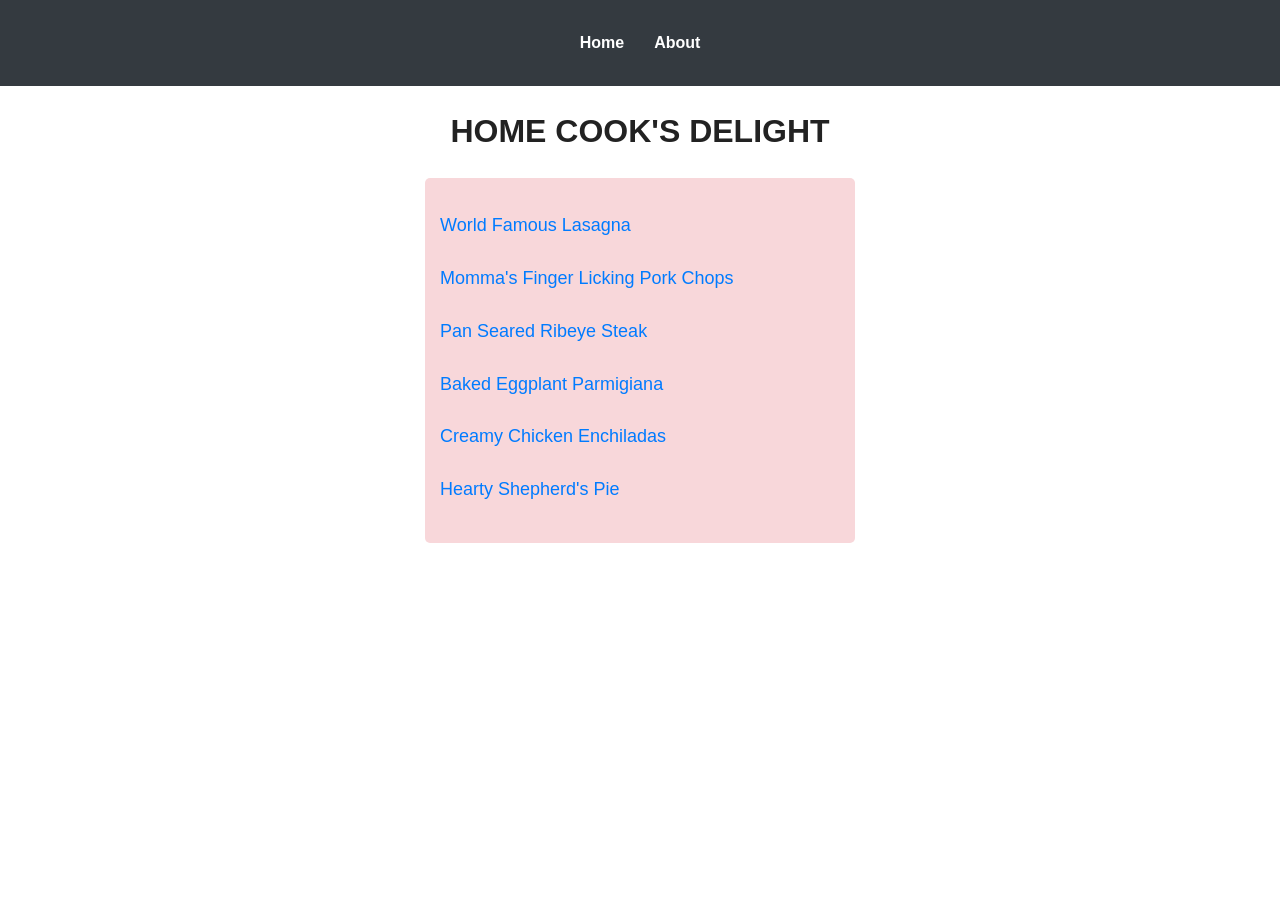
<file: index.html>
<!DOCTYPE html>
<html lang="en">


<head>
    <meta charset="UTF-8">
    <meta name="viewport" content="width=device-width, initial-scale=1.0">
    <title>Main-Recipe-Dashboard</title>
    <link rel="stylesheet" href="style.css">
</head>

<body>
 <nav class="navbar">
    <div class="container">
        <ul class="nav-list">
            <li><a href="index.html">Home</a></li>
            <li><a href="../about.html">About</a></li>
        </ul>
    </div>
</nav>

    <h1>HOME COOK'S DELIGHT</h1>
    <div class="main-page-title">
    <p><a href="recipes/world-famous-lasagna.html">World Famous Lasagna</a></p>
    <p><a href="recipes/mommas-finger-licking-pork-chops.html">Momma's Finger Licking Pork Chops</a></p>
    <p><a href="recipes/pan-seared-ribeye.html">Pan Seared Ribeye Steak</a></p>
    <p><a href="recipes/baked-eggplant-parmigiana.html">Baked Eggplant Parmigiana</a></p>
    <p><a href="recipes/creamy-chicken-enchiladas.html">Creamy Chicken Enchiladas</a></p>
    <p><a href="recipes/hearty-shepherds-pie.html">Hearty Shepherd's Pie</a></p>
    </div>
</body>

</html>
</file>
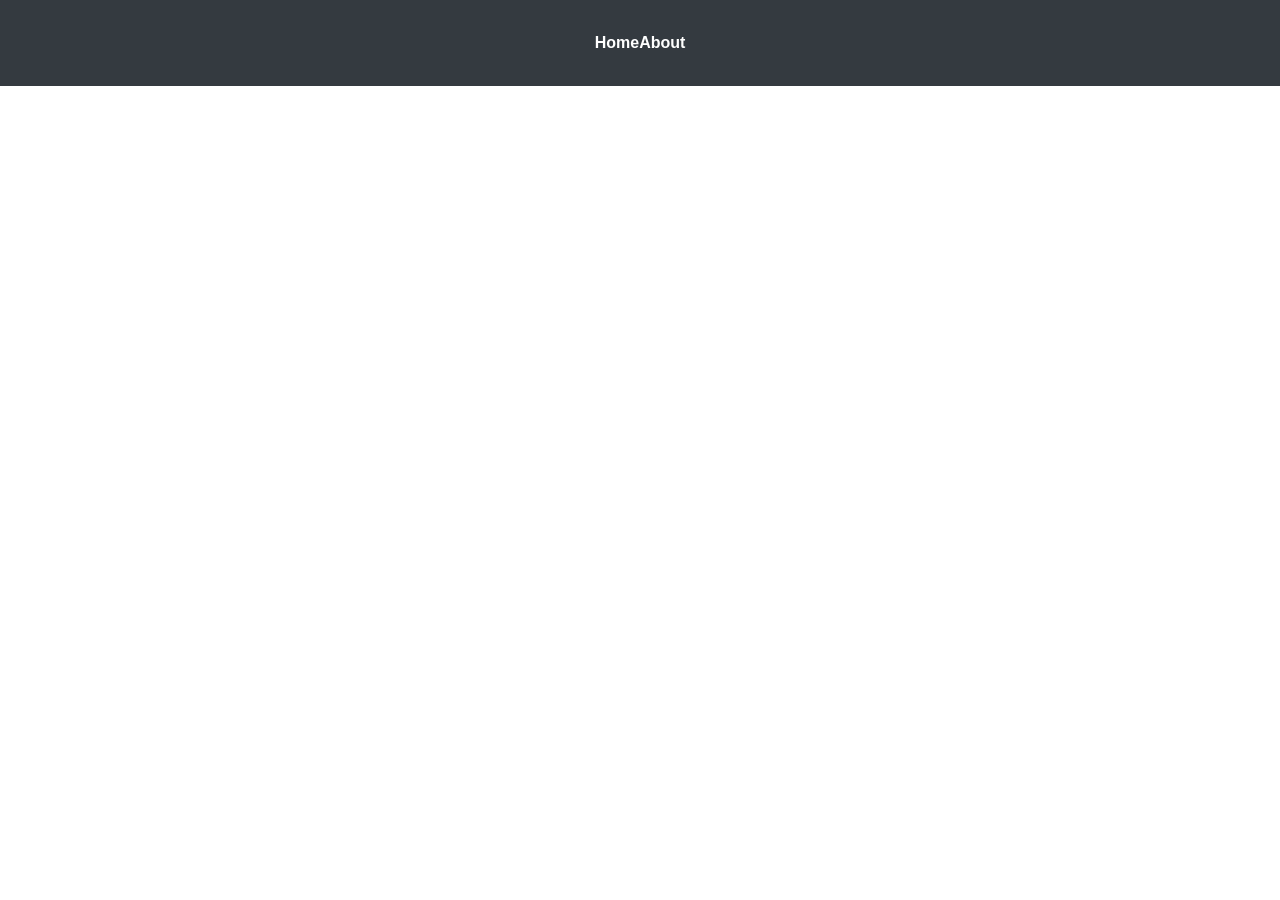
<file: about.html>
<!DOCTYPE html>
<html lan="en">

<head>
    <meta charset="UTF-8">
    <meta name="viewport" content="width=device-width, initial-scale=1.0">
    <title>About</title>
    <link rel="stylesheet" href="style.css">
</head>

<body>

    <nav class="navbar">
        <div class="container">
            <ul class="nav-list">
                <a href="index.html">Home</a>
                <a href="about.html">About</a>
            </ul>
        </div>
    </nav>
</body>
</html>
</file>
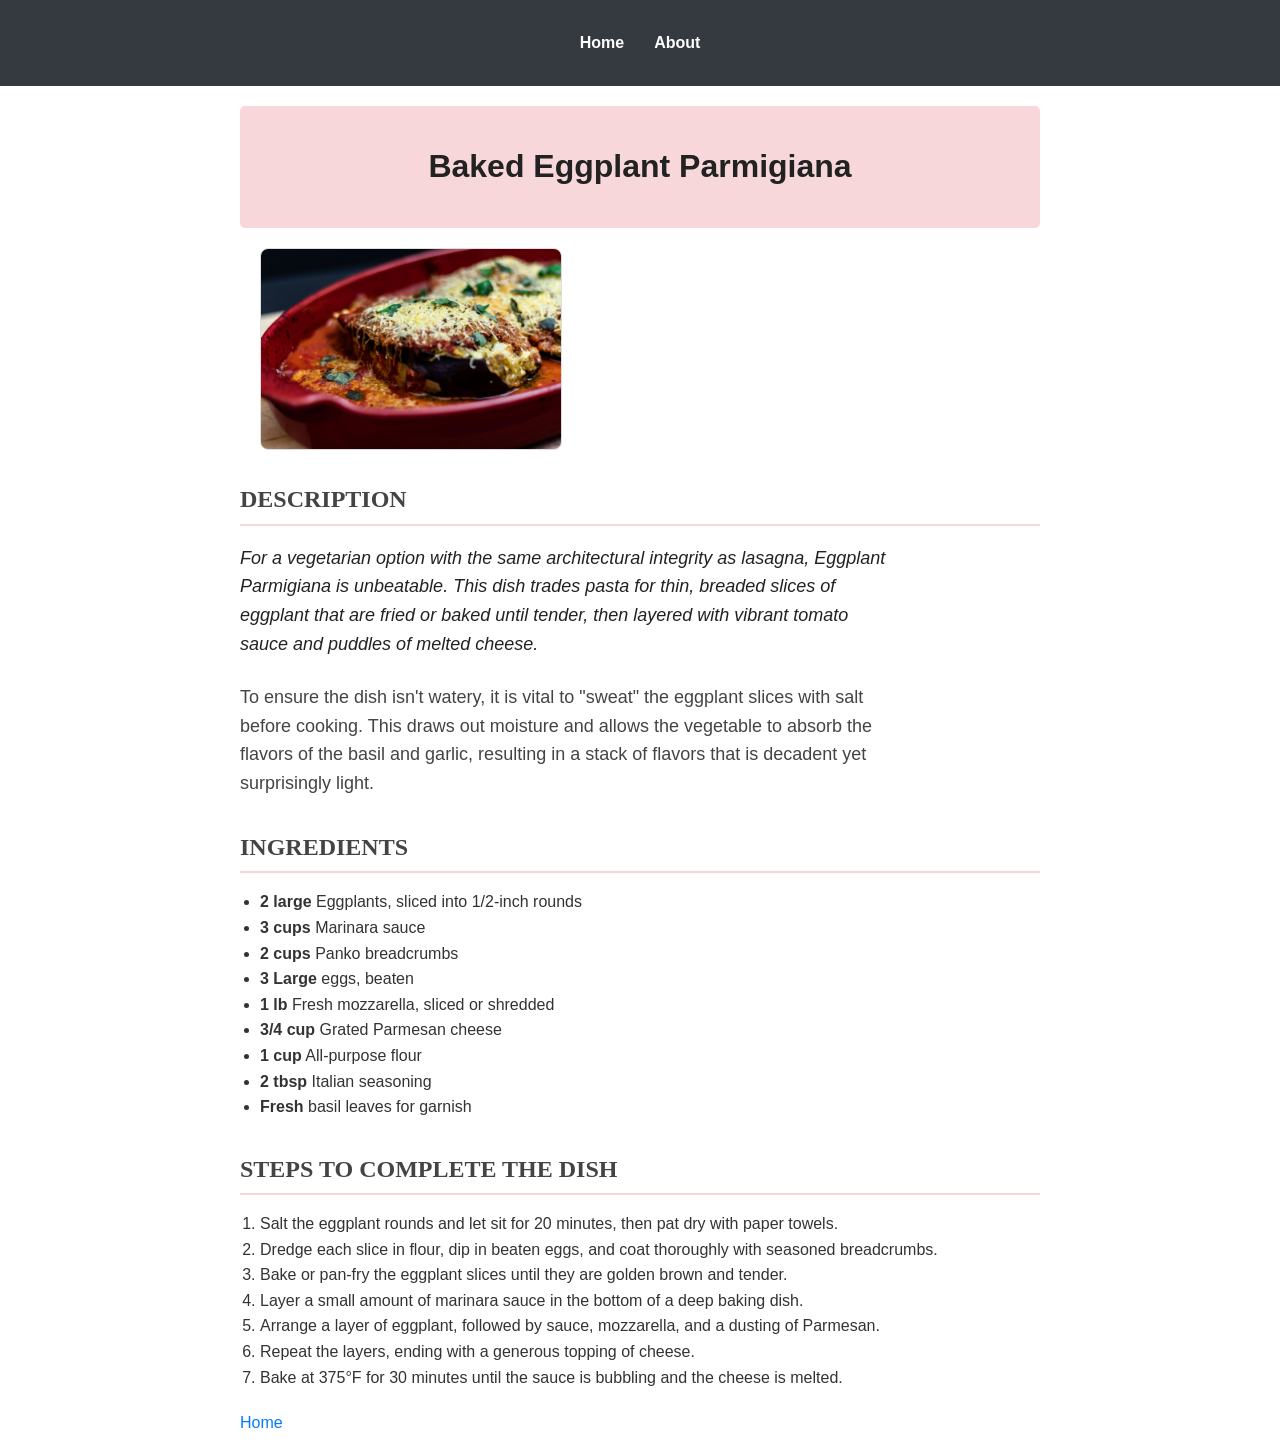
<file: recipes/baked-eggplant-parmigiana.html>
<!DOCTYPE html>
<html lang="en">

<head>
    <meta charset='UTF-8'/>
    <meta name="viewport" content="width=device-width, initial-scale=1.0">
    <title>Baked Eggplant Parmigiana</title>
    <link rel="stylesheet" href="../style.css">
</head>

<body>

    <nav class="navbar">
        <div class="container">
          <ul class="nav-list">
             <li><a href="../index.html">Home</a></li>
            <li><a href="../about.html">About</a></li>
            </ul> 
        </div>
    </nav>

    <div class="container">
    <div class="food-title">
    <h1>Baked Eggplant Parmigiana</h1>
    </div>
    <img src="../img/baked-eggplant-parmigiana.jpg" alt="A baked eggplant with melted cheese on a red plate." height="200" width="200">
     <h2>DESCRIPTION</h2>
     <p>For a vegetarian option with the same architectural integrity as lasagna, Eggplant Parmigiana is unbeatable. This dish trades pasta for thin, breaded slices of eggplant that are fried or baked until tender, then layered with vibrant tomato sauce and puddles of melted cheese.
     </p>
     <p>To ensure the dish isn't watery, it is vital to "sweat" the eggplant slices with salt before cooking. This draws out moisture and allows the vegetable to absorb the flavors of the basil and garlic, resulting in a stack of flavors that is decadent yet surprisingly light.
     </p>
    <h2>INGREDIENTS</h2>
    
<ul>
    <li><strong>2 large</strong> Eggplants, sliced into 1/2-inch rounds</li>
    <li><strong>3 cups</strong> Marinara sauce</li>
    <li><strong>2 cups</strong> Panko breadcrumbs</li>
    <li><strong>3 Large</strong> eggs, beaten</li>
    <li><strong>1 lb</strong> Fresh mozzarella, sliced or shredded</li>
    <li><strong>3/4 cup</strong> Grated Parmesan cheese</li>
    <li><strong>1 cup</strong> All-purpose flour</li>
    <li><strong>2 tbsp</strong> Italian seasoning</li>
    <li><strong>Fresh</strong> basil leaves for garnish</li>

</ul>

<h2>STEPS TO COMPLETE THE DISH</h2>
<ol>
    <li>Salt the eggplant rounds and let sit for 20 minutes, then pat dry with paper towels.</li>
    <li>Dredge each slice in flour, dip in beaten eggs, and coat thoroughly with seasoned breadcrumbs.</li>
    <li>Bake or pan-fry the eggplant slices until they are golden brown and tender.</li>
    <li>Layer a small amount of marinara sauce in the bottom of a deep baking dish.</li>
    <li>Arrange a layer of eggplant, followed by sauce, mozzarella, and a dusting of Parmesan.</li>
    <li>Repeat the layers, ending with a generous topping of cheese.</li>
    <li>Bake at 375°F for 30 minutes until the sauce is bubbling and the cheese is melted.</li>
    
</ol>

<a href="../index.html">Home</a>
</div>

</body>
</html>
</file>
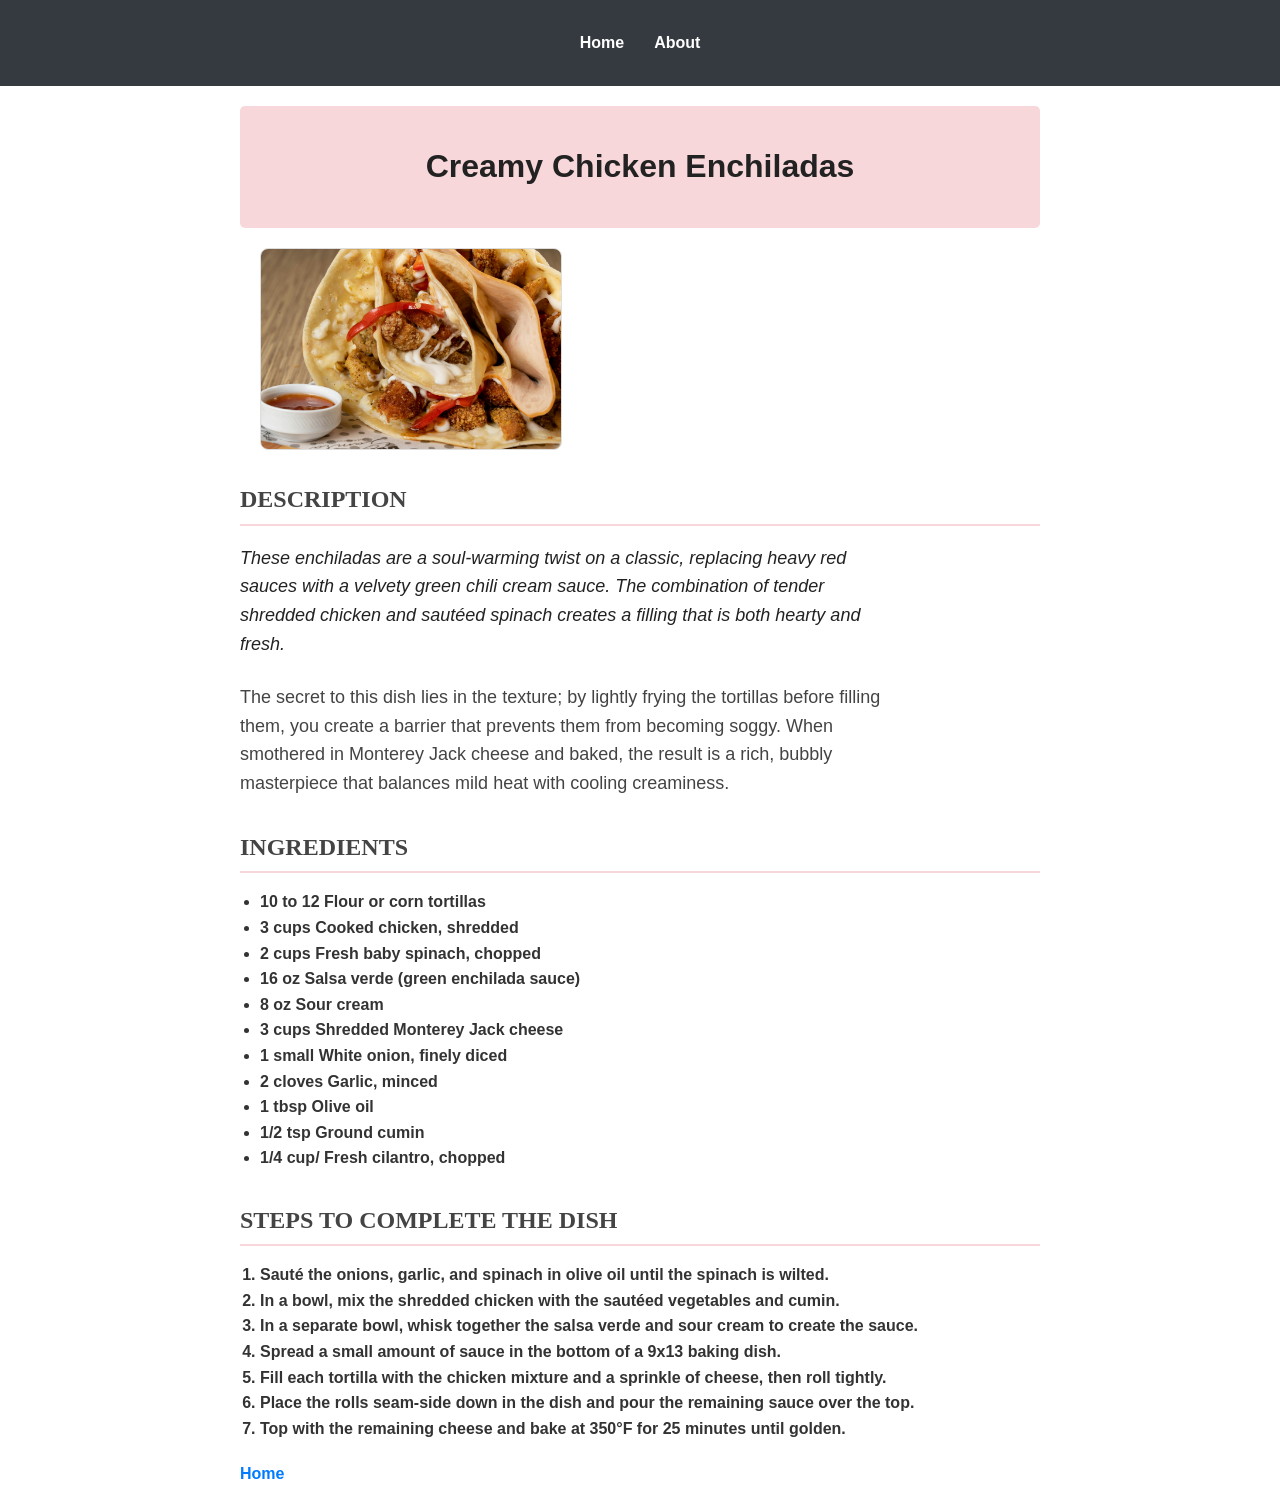
<file: recipes/creamy-chicken-enchiladas.html>
<!DOCTYPE html>
<html lang="en">

<head>
    <meta charset='UTF-8'/>
    <meta name="viewport" content="width=device-width, initial-scale=1.0">
    <title>Creamy Chicken Enchiladas</title>
    <link rel="stylesheet" href="../style.css">
</head>

<body>

    <nav class="navbar">
        <div class="container">
          <ul class="nav-list">
             <li><a href="../index.html">Home</a></li>
            <li><a href="../about.html">About</a></li>
            </ul> 
        </div>
    </nav>

    <div class="container">
    <div class="food-title">
    <h1>Creamy Chicken Enchiladas</h1>
    </div>
    <img src="../img/creamy-chicken-enchiladas.jpg" alt="chicken inside a tortilla with sliced red peppers inside next to a small cup of red salsa." height="200" width="200">

    <h2>DESCRIPTION</h2>
    <p>These enchiladas are a soul-warming twist on a classic, replacing heavy red sauces with a velvety green chili cream sauce. The combination of tender shredded chicken and sautéed spinach creates a filling that is both hearty and fresh.
     </p>
     <p>The secret to this dish lies in the texture; by lightly frying the tortillas before filling them, you create a barrier that prevents them from becoming soggy. When smothered in Monterey Jack cheese and baked, the result is a rich, bubbly masterpiece that balances mild heat with cooling creaminess.
     </p>
    <h2>INGREDIENTS</h2>
<ul>
    <li><strong>10 to 12<strong> Flour or corn tortillas</li>
    <li><strong>3 cups<strong> Cooked chicken, shredded</li>
    <li><strong>2 cups<strong> Fresh baby spinach, chopped</li>
    <li><strong>16 oz<strong> Salsa verde (green enchilada sauce)</li>
    <li><strong>8 oz<strong> Sour cream</li>
    <li><strong>3 cups<strong> Shredded Monterey Jack cheese</li>
    <li><strong>1 small<strong> White onion, finely diced</li>
    <li><strong>2 cloves<strong> Garlic, minced</li>
    <li><strong>1 tbsp<strong> Olive oil</li>
    <li><strong>1/2 tsp<strong> Ground cumin</li>
    <li><strong>1/4 cup/<strong>  Fresh cilantro, chopped</li>
</ul>

<h2>STEPS TO COMPLETE THE DISH</h2>
<ol>
    <li>Sauté the onions, garlic, and spinach in olive oil until the spinach is wilted.</li>
    <li>In a bowl, mix the shredded chicken with the sautéed vegetables and cumin.</li>
    <li>In a separate bowl, whisk together the salsa verde and sour cream to create the sauce.</li>
    <li>Spread a small amount of sauce in the bottom of a 9x13 baking dish.</li>
    <li>Fill each tortilla with the chicken mixture and a sprinkle of cheese, then roll tightly.</li>
    <li>Place the rolls seam-side down in the dish and pour the remaining sauce over the top.</li>
    <li>Top with the remaining cheese and bake at 350°F for 25 minutes until golden.</li>
</ol>
<a href="../index.hmtl">Home</a>
</div>

</body>

</html>
</file>
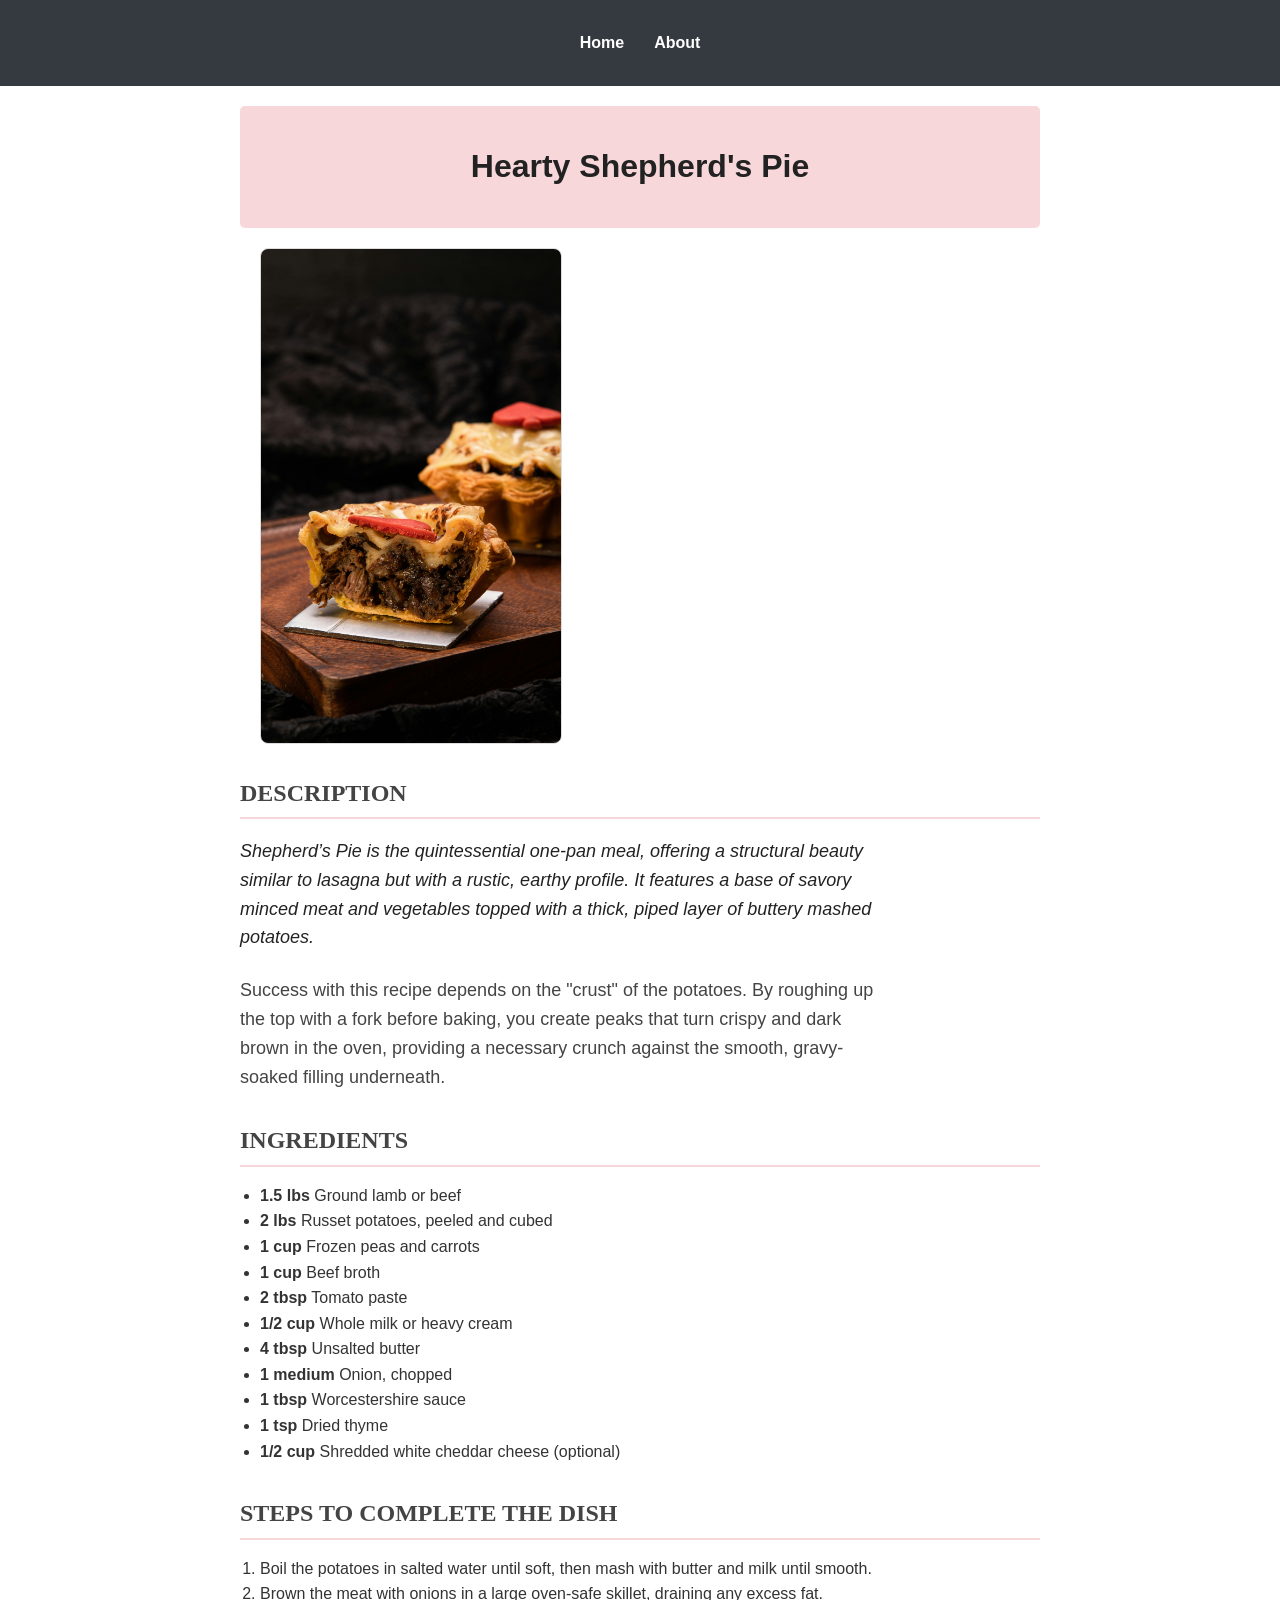
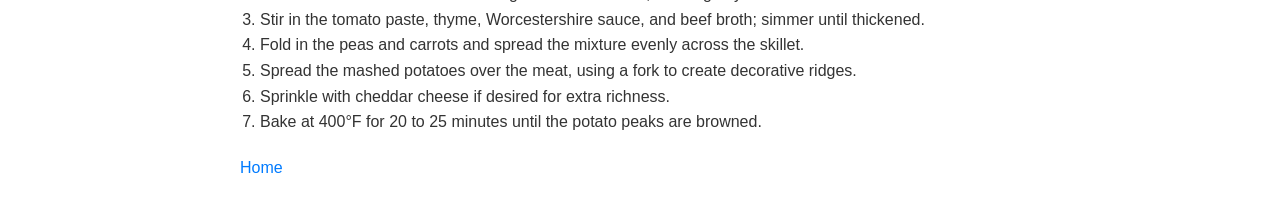
<file: recipes/hearty-shepherds-pie.html>
<!DOCTYPE html>
<html lang="en">

<head>
    <meta charset='UTF-8'/>
    <title>Hearty Shepherd's Pie</title>
    <meta name="viewport" content="width=device-width, initial-scale=1.0">
    <link rel="stylesheet" href="../style.css">
</head>

<body>

    <nav class="navbar">
        <div class="container">
          <ul class="nav-list">
             <li><a href="../index.html">Home</a></li>
            <li><a href="../about.html">About</a></li>
            </ul> 
        </div>
    </nav>

    <div class="container">
    <div class="food-title">
    <h1>Hearty Shepherd's Pie</h1>
    </div>

    <img src="../img/hearty-shepherds-pie.jpg" alt="A meaty pie on a small white plate with a dark background behind it on a wooden table." height="200" width="200">

     <h2>DESCRIPTION</h2>
     <p>Shepherd’s Pie is the quintessential one-pan meal, offering a structural beauty similar to lasagna but with a rustic, earthy profile. It features a base of savory minced meat and vegetables topped with a thick, piped layer of buttery mashed potatoes.
     </p>
     <p>Success with this recipe depends on the "crust" of the potatoes. By roughing up the top with a fork before baking, you create peaks that turn crispy and dark brown in the oven, providing a necessary crunch against the smooth, gravy-soaked filling underneath.
     </p>
    <h2>INGREDIENTS</h2>
<ul>
    <li><strong>1.5 lbs</strong> Ground lamb or beef</li>
    <li><strong>2 lbs</strong> Russet potatoes, peeled and cubed</li>
    <li><strong>1 cup</strong> Frozen peas and carrots</li>
    <li><strong>1 cup</strong> Beef broth</li>
    <li><strong>2 tbsp</strong> Tomato paste</li>
    <li><strong>1/2 cup</strong> Whole milk or heavy cream</li>
    <li><strong>4 tbsp</strong> Unsalted butter</li>
    <li><strong>1 medium</strong> Onion, chopped</li>
    <li><strong>1 tbsp</strong> Worcestershire sauce</li>
    <li><strong>1 tsp</strong> Dried thyme</li>
    <li><strong>1/2 cup</strong> Shredded white cheddar cheese (optional)</li>
</ul>

<h2>STEPS TO COMPLETE THE DISH</h2>
<ol>
    <li>Boil the potatoes in salted water until soft, then mash with butter and milk until smooth.</li>
    <li>Brown the meat with onions in a large oven-safe skillet, draining any excess fat.</li>
    <li>Stir in the tomato paste, thyme, Worcestershire sauce, and beef broth; simmer until thickened.</li>
    <li>Fold in the peas and carrots and spread the mixture evenly across the skillet.</li>
    <li>Spread the mashed potatoes over the meat, using a fork to create decorative ridges.</li>
    <li>Sprinkle with cheddar cheese if desired for extra richness.</li>
    <li>Bake at 400°F for 20 to 25 minutes until the potato peaks are browned.</li>
</ol>
<a href="../index.html">Home</a>
</div>

</body>

</html>
</file>
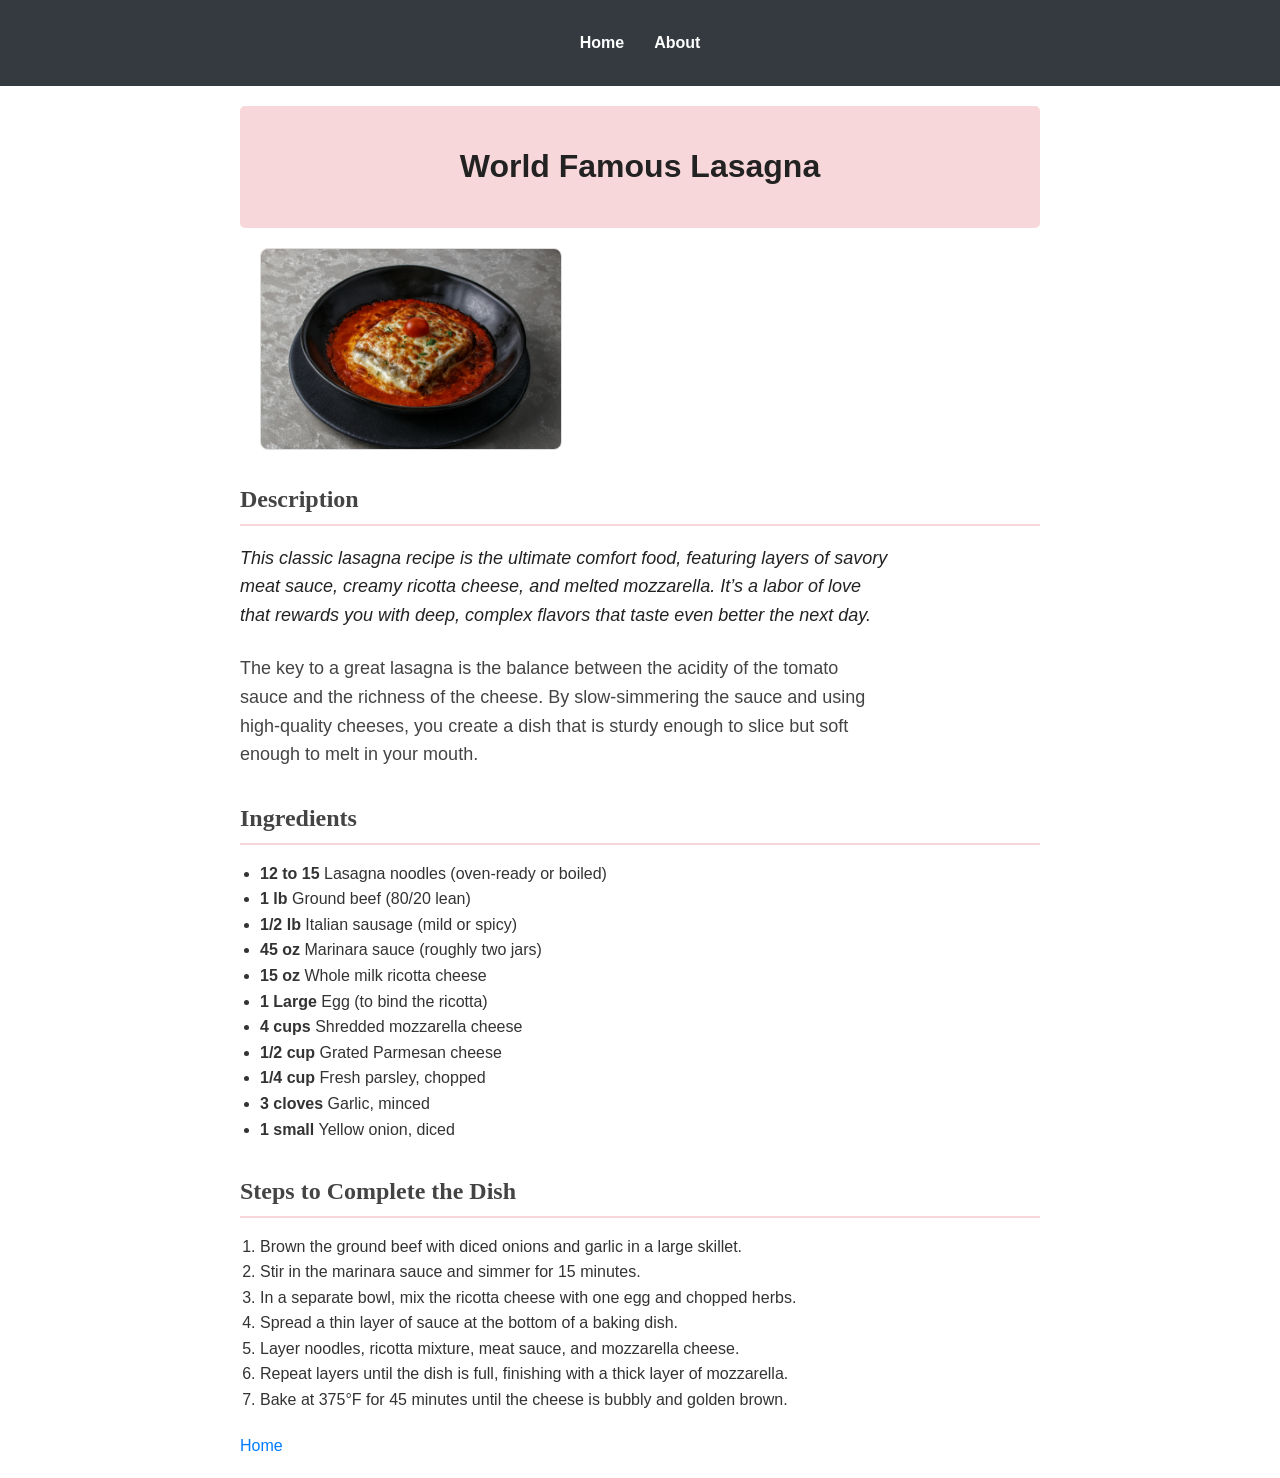
<file: recipes/lasagna.html>
<!DOCTYPE html>
<html lang="en">


<head>
    <meta charset="UTF-8">
    <meta name="viewport" content="width=device-width, initial-scale=1.0">
    <title>World Famous Lasagna</title>
    <link rel="stylesheet" href="/style.css">
</head>

<body>

    <!-- Navigation Bar -->
 <nav class="navbar">
    <div class="container">
        <ul class="nav-list">
            <li><a href="../index.html">Home</a></li>
            <li><a href="../about.html">About</a></li>
        </ul>
    </div>
</nav>

<!-- Main Content -->
 
    <div class="container">
    <div class="food-title">
    <h1>World Famous Lasagna</h1>
    </div>

    <img src="../img/lasagna.jpg" alt="Picture of the World Famous Lasagna" height="200" width="200">

     <h2>Description</h2>
            <p>
                This classic lasagna recipe is the ultimate comfort food, featuring layers of savory meat sauce, creamy ricotta cheese, and melted mozzarella. It’s a labor of love that rewards you with deep, complex flavors that taste even better the next day.
            </p>
            <p>
                The key to a great lasagna is the balance between the acidity of the tomato sauce and the richness of the cheese. By slow-simmering the sauce and using high-quality cheeses, you create a dish that is sturdy enough to slice but soft enough to melt in your mouth.
            </p>

            <h2>Ingredients</h2>
            <ul>
                <li><strong>12 to 15</strong> Lasagna noodles (oven-ready or boiled)</li>
                <li><strong>1 lb</strong> Ground beef (80/20 lean)</li>
                <li><strong>1/2 lb</strong> Italian sausage (mild or spicy)</li>
                <li><strong>45 oz</strong> Marinara sauce (roughly two jars)</li>
                <li><strong>15 oz</strong> Whole milk ricotta cheese</li>
                <li><strong>1 Large</strong> Egg (to bind the ricotta)</li>
                <li><strong>4 cups</strong> Shredded mozzarella cheese</li>
                <li><strong>1/2 cup</strong> Grated Parmesan cheese</li>
                <li><strong>1/4 cup</strong> Fresh parsley, chopped</li>
                <li><strong>3 cloves</strong> Garlic, minced</li>
                <li><strong>1 small</strong> Yellow onion, diced</li>
                </ul>

                <h2>Steps to Complete the Dish</h2>
                <ol>
                    <li>Brown the ground beef with diced onions and garlic in a large skillet.</li>
                    <li>Stir in the marinara sauce and simmer for 15 minutes.</li>
                    <li>In a separate bowl, mix the ricotta cheese with one egg and chopped herbs.</li>
                    <li>Spread a thin layer of sauce at the bottom of a baking dish.</li>
                    <li>Layer noodles, ricotta mixture, meat sauce, and mozzarella cheese.</li>
                    <li>Repeat layers until the dish is full, finishing with a thick layer of mozzarella.</li>
                    <li>Bake at 375°F for 45 minutes until the cheese is bubbly and golden brown.</li>
                </ol>

    <a href="../index.html">Home</a>
            </div>
</body>

</html>
</file>
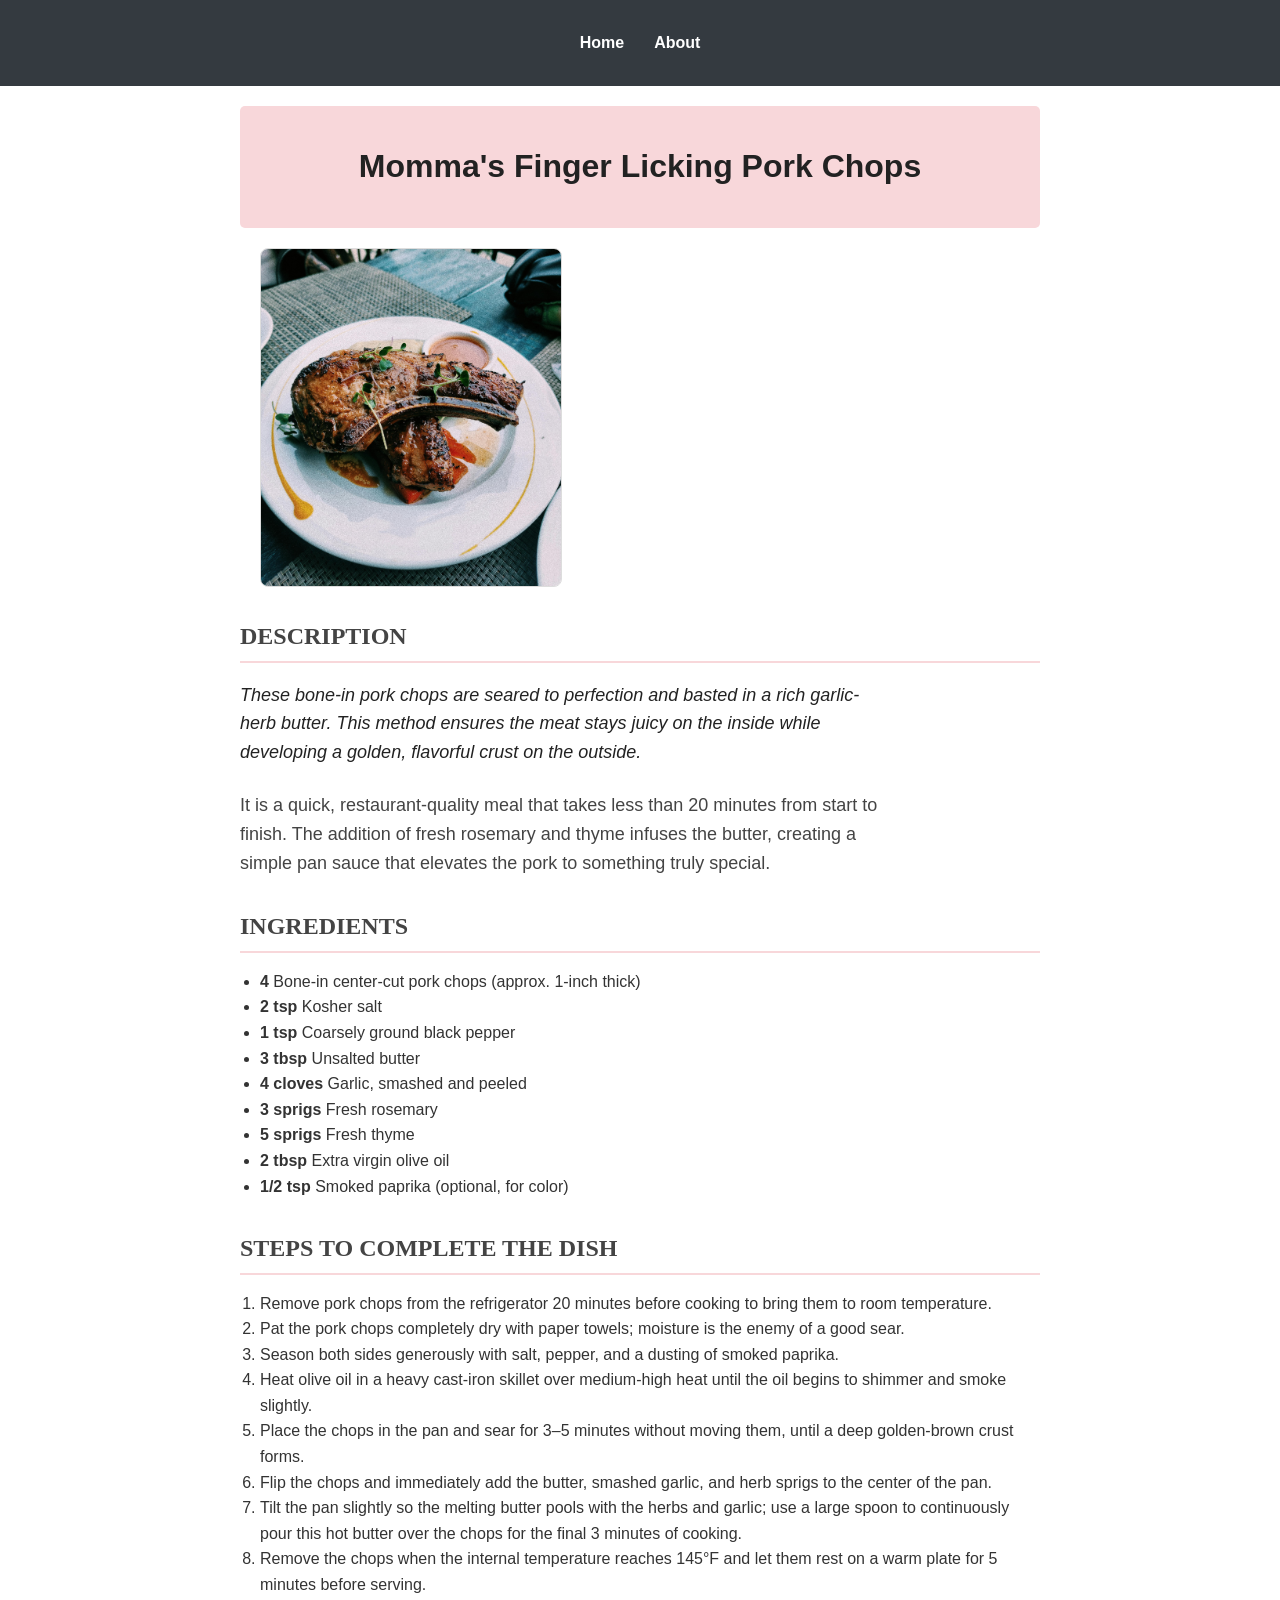
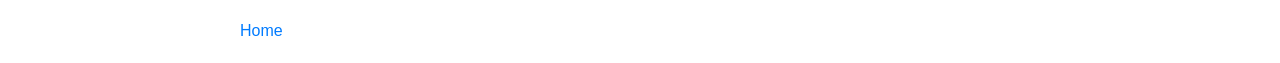
<file: recipes/mommas-finger-licking-pork-chops.html>
<!DOCTYPE html>
<html lang="en">


    <head>
        <meta charset='UTF-8'/>
        <title>Momma's Finger Licking Pork Chops</title>
        <link rel="stylesheet" href="../style.css">
    </head>
    <body>

 <nav class="navbar">
    <div class="container">
        <ul class="nav-list">
            <li><a href="../index.html">Home</a></li>
            <li><a href="../about.html">About</a></li>
        </ul>
    </div>
</nav>


        <div class="container">
        <div class="food-title">
        <h1>Momma's Finger Licking Pork Chops</h1>
        </div>
        <img src="../img/mommas-finger-licking-pork-chops.jpg" alt="Photo of Momma's Finger Licking Pork chop on a white plate with balsamic drizzle around it." height="200" width="200">

        <h2>DESCRIPTION</h2>
        <p>These bone-in pork chops are seared to perfection and basted in a rich garlic-herb butter. This method ensures the meat stays juicy on the inside while developing a golden, flavorful crust on the outside.</p>
        <p>It is a quick, restaurant-quality meal that takes less than 20 minutes from start to finish. The addition of fresh rosemary and thyme infuses the butter, creating a simple pan sauce that elevates the pork to something truly special.</p>
        <h2>INGREDIENTS</h2>
        <ul>
            <li><strong>4</strong> Bone-in center-cut pork chops (approx. 1-inch thick)</li>
            <li><strong>2 tsp</strong> Kosher salt</li>
            <li><strong>1 tsp</strong> Coarsely ground black pepper</li>
            <li><strong>3 tbsp</strong> Unsalted butter</li>
            <li><strong>4 cloves</strong> Garlic, smashed and peeled</li>
            <li><strong>3 sprigs</strong> Fresh rosemary</li>
            <li><strong>5 sprigs</strong> Fresh thyme</li>
            <li><strong>2 tbsp</strong> Extra virgin olive oil</li>
            <li><strong>1/2 tsp</strong> Smoked paprika (optional, for color)</li>
        </ul>

        <h2>STEPS TO COMPLETE THE DISH</h2>
            <ol>
                <li>Remove pork chops from the refrigerator 20 minutes before cooking to bring them to room temperature.</li>
                <li>Pat the pork chops completely dry with paper towels; moisture is the enemy of a good sear.</li>
                <li>Season both sides generously with salt, pepper, and a dusting of smoked paprika.</li>
                <li>Heat olive oil in a heavy cast-iron skillet over medium-high heat until the oil begins to shimmer and smoke slightly.</li>
                <li>Place the chops in the pan and sear for 3–5 minutes without moving them, until a deep golden-brown crust forms.</li>
                <li>Flip the chops and immediately add the butter, smashed garlic, and herb sprigs to the center of the pan.</li>
                <li>Tilt the pan slightly so the melting butter pools with the herbs and garlic; use a large spoon to continuously pour this hot butter over the chops for the final 3 minutes of cooking.</li>
                <li>Remove the chops when the internal temperature reaches 145°F and let them rest on a warm plate for 5 minutes before serving.</li>
            </ol>

            <a href="../index.html">Home</a>
        </div>

    </body>

 </html>
</file>
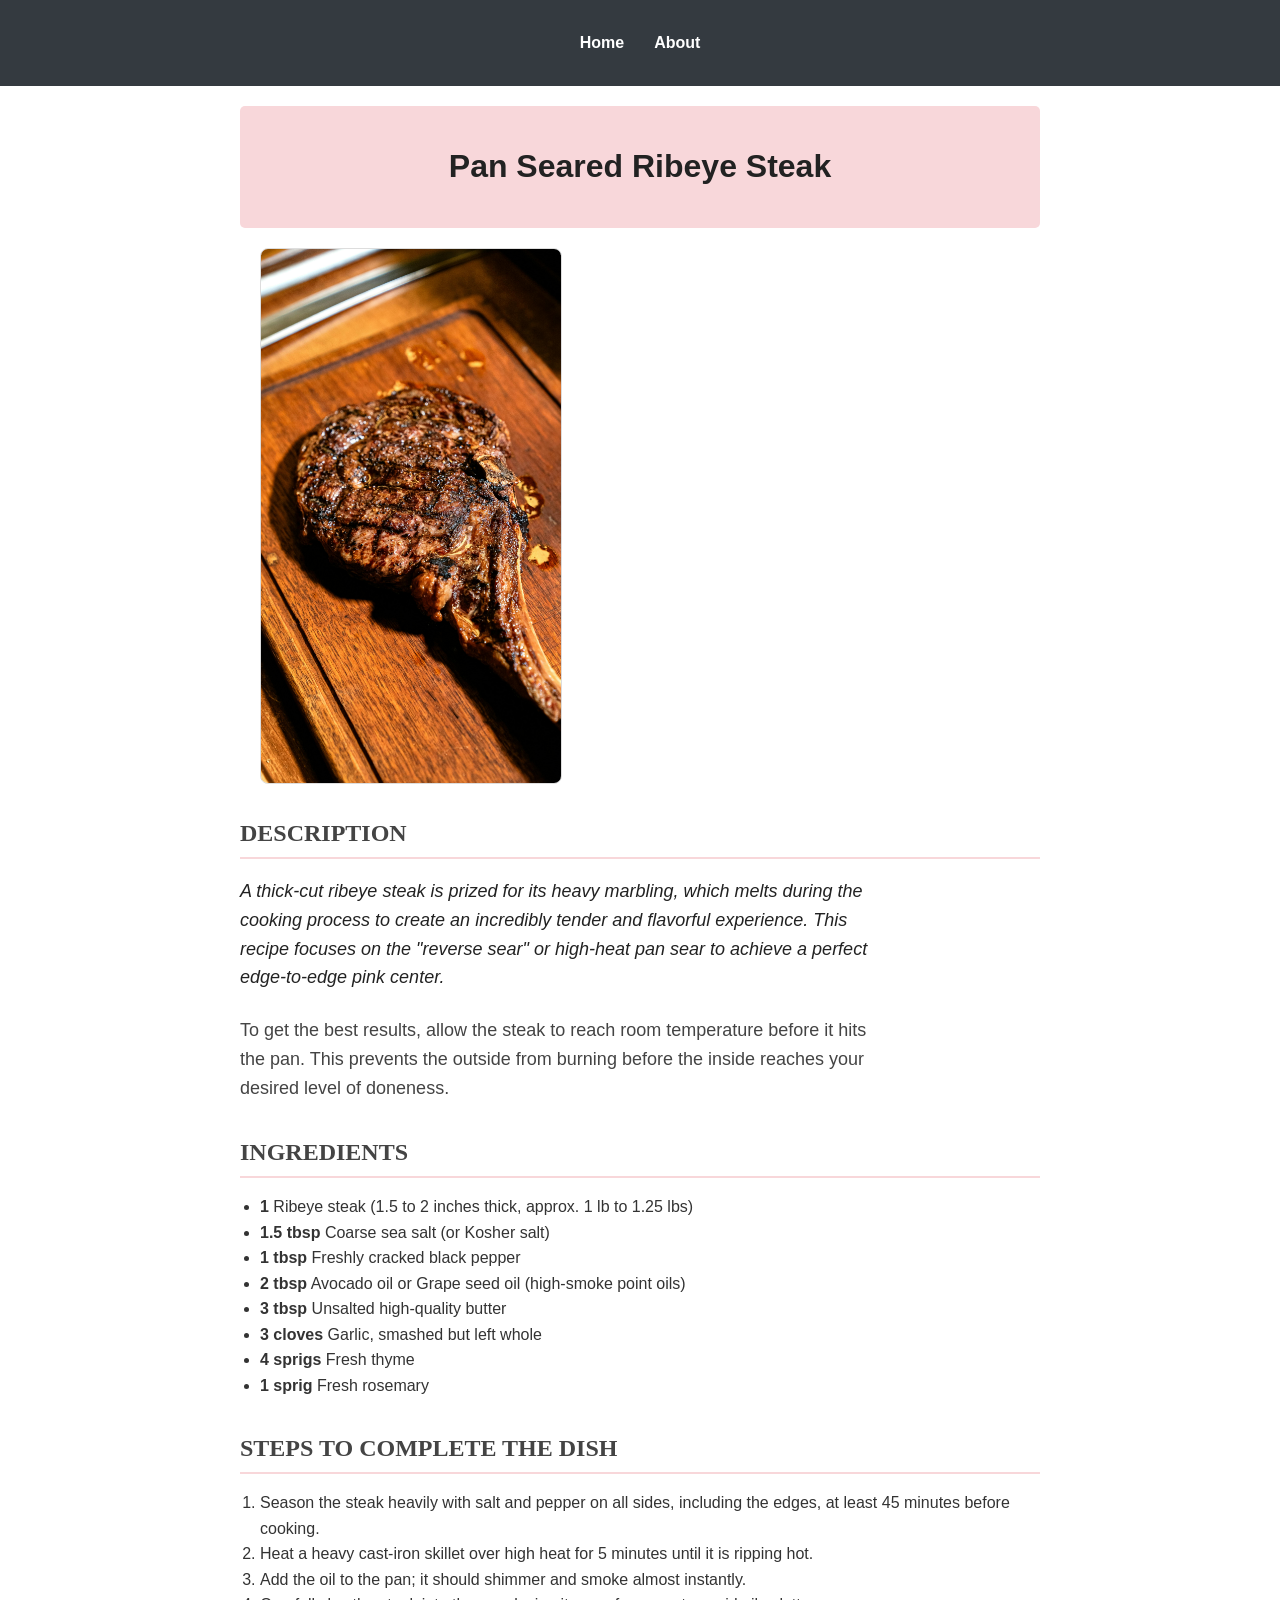
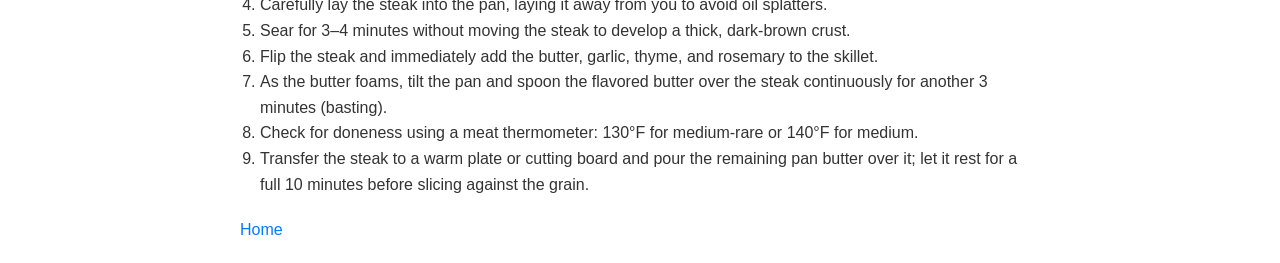
<file: recipes/pan-seared-ribeye.html>
<!DOCTYPE html>
<html lang="en">

    <head>
        <meta charset="UTF-8">
        <meta name="viewport" content="width=device-width, initial-scale=1.0">
        <title>Pan Seared Ribeye Steak</title>
        <link rel="stylesheet" href="../style.css">
    </head>

    <body>

 <nav class="navbar">
    <div class="container">
        <ul class="nav-list">
            <li><a href="../index.html">Home</a></li>
            <li><a href="../about.html">About</a></li>
        </ul>
    </div>
</nav>


        <div class="container">
        <div class="food-title">
        <h1>Pan Seared Ribeye Steak</h1>
        </div>
            <img src="../img/pan-seared-ribeye.jpg" alt="Image of a large cooked ribeye steak on a wood board" height="200" width="200">

            <h2>DESCRIPTION</h2>
            <p>A thick-cut ribeye steak is prized for its heavy marbling, which melts during the cooking process to create an incredibly tender and flavorful experience. This recipe focuses on the "reverse sear" or high-heat pan sear to achieve a perfect edge-to-edge pink center.</p>
            <p>To get the best results, allow the steak to reach room temperature before it hits the pan. This prevents the outside from burning before the inside reaches your desired level of doneness.</p>

            <h2>INGREDIENTS</h2>
            <ul>
                <li><strong>1</strong> Ribeye steak (1.5 to 2 inches thick, approx. 1 lb to 1.25 lbs)</li>
                <li><strong>1.5 tbsp</strong> Coarse sea salt (or Kosher salt)</li>
                <li><strong>1 tbsp</strong> Freshly cracked black pepper</li>
                <li><strong>2 tbsp</strong> Avocado oil or Grape seed oil (high-smoke point oils)</li>
                <li><strong>3 tbsp</strong> Unsalted high-quality butter</li>
                <li><strong>3 cloves</strong> Garlic, smashed but left whole</li>
                <li><strong>4 sprigs</strong> Fresh thyme</li>
                <li><strong>1 sprig</strong> Fresh rosemary</li>
            </ul>

            <h2>STEPS TO COMPLETE THE DISH</h2>
            <ol>
                <li>Season the steak heavily with salt and pepper on all sides, including the edges, at least 45 minutes before cooking.</li>
                <li>Heat a heavy cast-iron skillet over high heat for 5 minutes until it is ripping hot.</li>
                <li>Add the oil to the pan; it should shimmer and smoke almost instantly.</li>
                <li>Carefully lay the steak into the pan, laying it away from you to avoid oil splatters.</li>
                <li>Sear for 3–4 minutes without moving the steak to develop a thick, dark-brown crust.</li>
                <li>Flip the steak and immediately add the butter, garlic, thyme, and rosemary to the skillet.</li>
                <li>As the butter foams, tilt the pan and spoon the flavored butter over the steak continuously for another 3 minutes (basting).</li>
                <li>Check for doneness using a meat thermometer: 130°F for medium-rare or 140°F for medium.</li>
                <li>Transfer the steak to a warm plate or cutting board and pour the remaining pan butter over it; let it rest for a full 10 minutes before slicing against the grain.</li>
            </ol>
                <a href="../index.html">Home</a>
        </div>
    </body>

    </html>
</file>
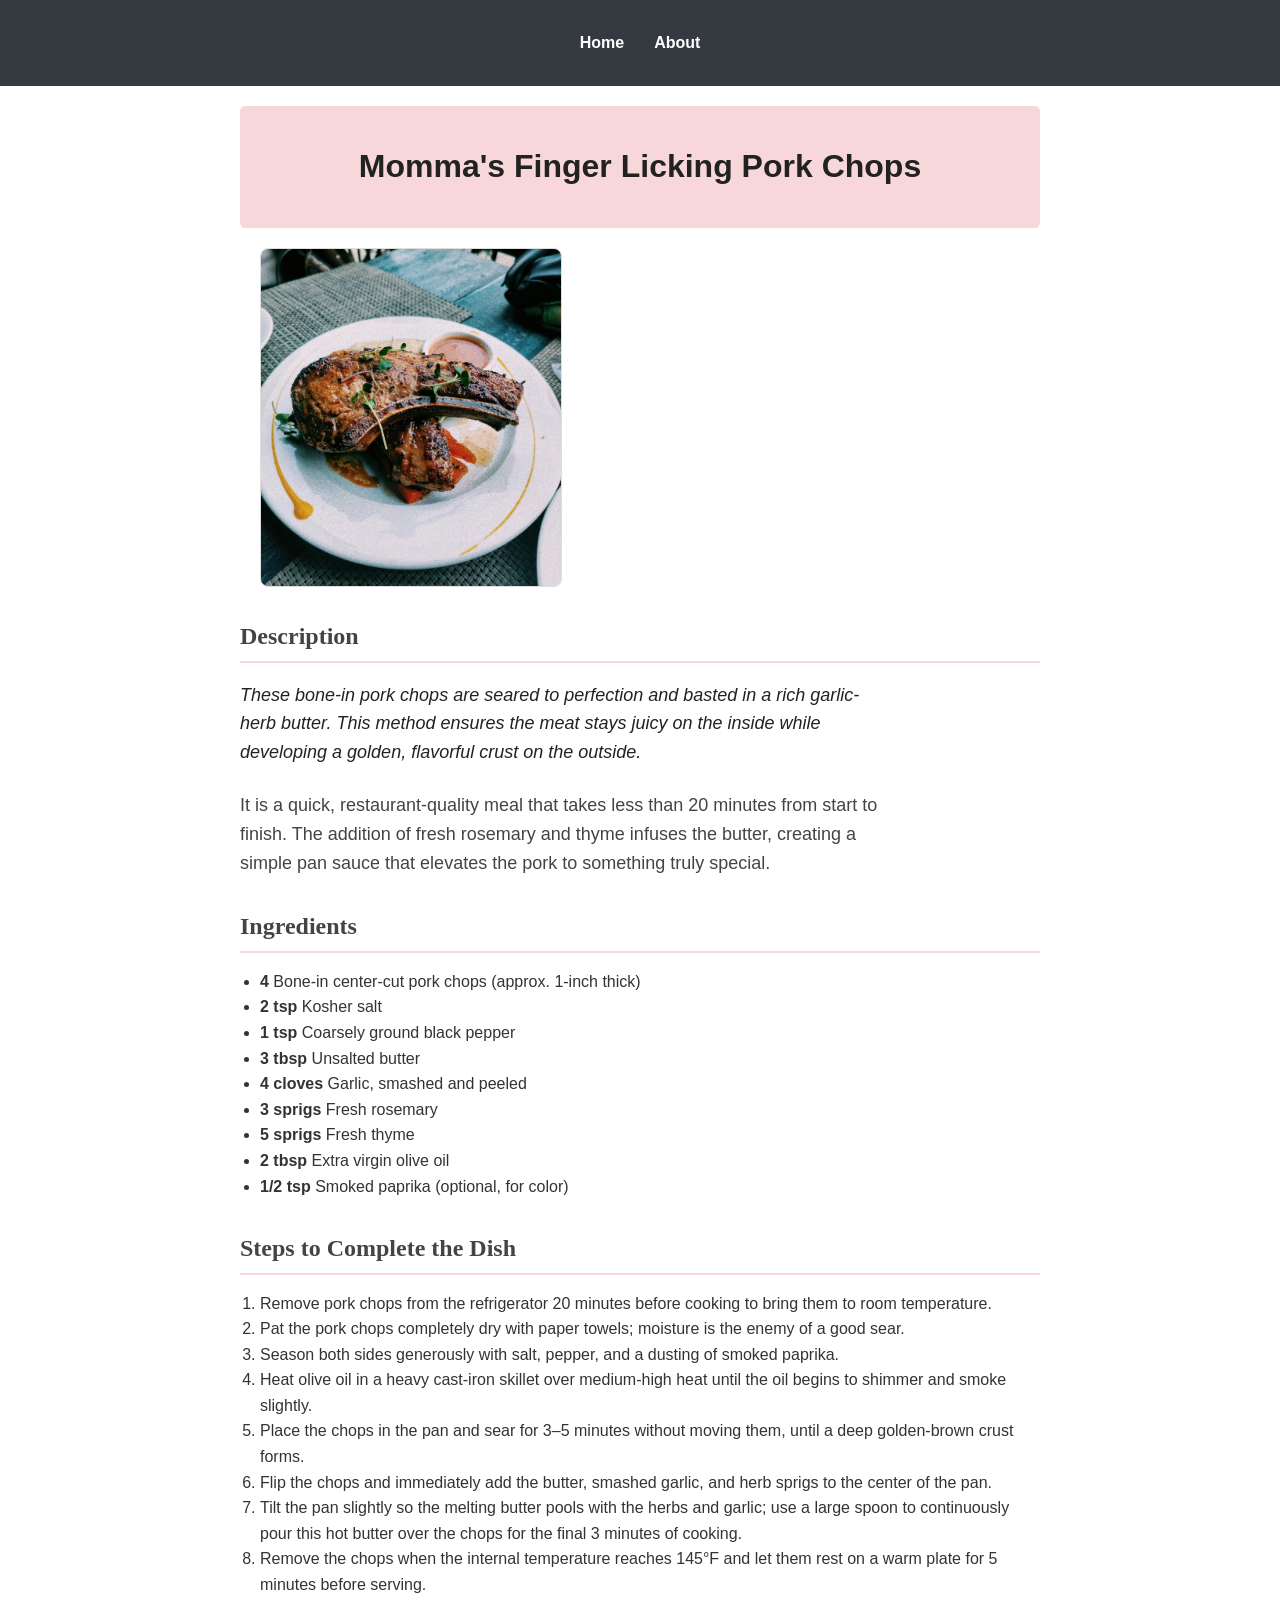
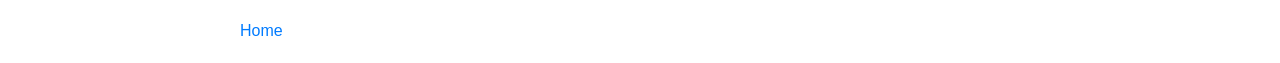
<file: recipes/porkchop.html>
<!DOCTYPE html>
<html lang="en">


    <head>
        <meta charset='UTF-8'/>
        <title>Momma's Finger Licking Pork Chops</title>
        <link rel="stylesheet" href="/style.css">
    </head>
    <body>

        <!-- Navigation Bar -->
 <nav class="navbar">
    <div class="container">
        <ul class="nav-list">
            <li><a href="../index.html">Home</a></li>
            <li><a href="../about.html">About</a></li>
        </ul>
    </div>
</nav>

<!-- Main Content -->

        <div class="container">
        <div class="food-title">
        <h1>Momma's Finger Licking Pork Chops</h1>
        </div>
        <img src="../img/porkchop.jpg" alt="Photo of Momma's Finger Licking Pork chop on a white plate with balsamic drizzle around it." height="200" width="200">

        <h2>Description</h2>
        <p>These bone-in pork chops are seared to perfection and basted in a rich garlic-herb butter. This method ensures the meat stays juicy on the inside while developing a golden, flavorful crust on the outside.</p>
        <p>It is a quick, restaurant-quality meal that takes less than 20 minutes from start to finish. The addition of fresh rosemary and thyme infuses the butter, creating a simple pan sauce that elevates the pork to something truly special.</p>
        <h2>Ingredients</h2>
        <ul>
            <li><strong>4</strong> Bone-in center-cut pork chops (approx. 1-inch thick)</li>
            <li><strong>2 tsp</strong> Kosher salt</li>
            <li><strong>1 tsp</strong> Coarsely ground black pepper</li>
            <li><strong>3 tbsp</strong> Unsalted butter</li>
            <li><strong>4 cloves</strong> Garlic, smashed and peeled</li>
            <li><strong>3 sprigs</strong> Fresh rosemary</li>
            <li><strong>5 sprigs</strong> Fresh thyme</li>
            <li><strong>2 tbsp</strong> Extra virgin olive oil</li>
            <li><strong>1/2 tsp</strong> Smoked paprika (optional, for color)</li>
        </ul>

        <h2>Steps to Complete the Dish</h2>
            <ol>
                <li>Remove pork chops from the refrigerator 20 minutes before cooking to bring them to room temperature.</li>
                <li>Pat the pork chops completely dry with paper towels; moisture is the enemy of a good sear.</li>
                <li>Season both sides generously with salt, pepper, and a dusting of smoked paprika.</li>
                <li>Heat olive oil in a heavy cast-iron skillet over medium-high heat until the oil begins to shimmer and smoke slightly.</li>
                <li>Place the chops in the pan and sear for 3–5 minutes without moving them, until a deep golden-brown crust forms.</li>
                <li>Flip the chops and immediately add the butter, smashed garlic, and herb sprigs to the center of the pan.</li>
                <li>Tilt the pan slightly so the melting butter pools with the herbs and garlic; use a large spoon to continuously pour this hot butter over the chops for the final 3 minutes of cooking.</li>
                <li>Remove the chops when the internal temperature reaches 145°F and let them rest on a warm plate for 5 minutes before serving.</li>
            </ol>

            <a href="../index.html">Home</a>
        </div>

    </body>

 </html>
</file>
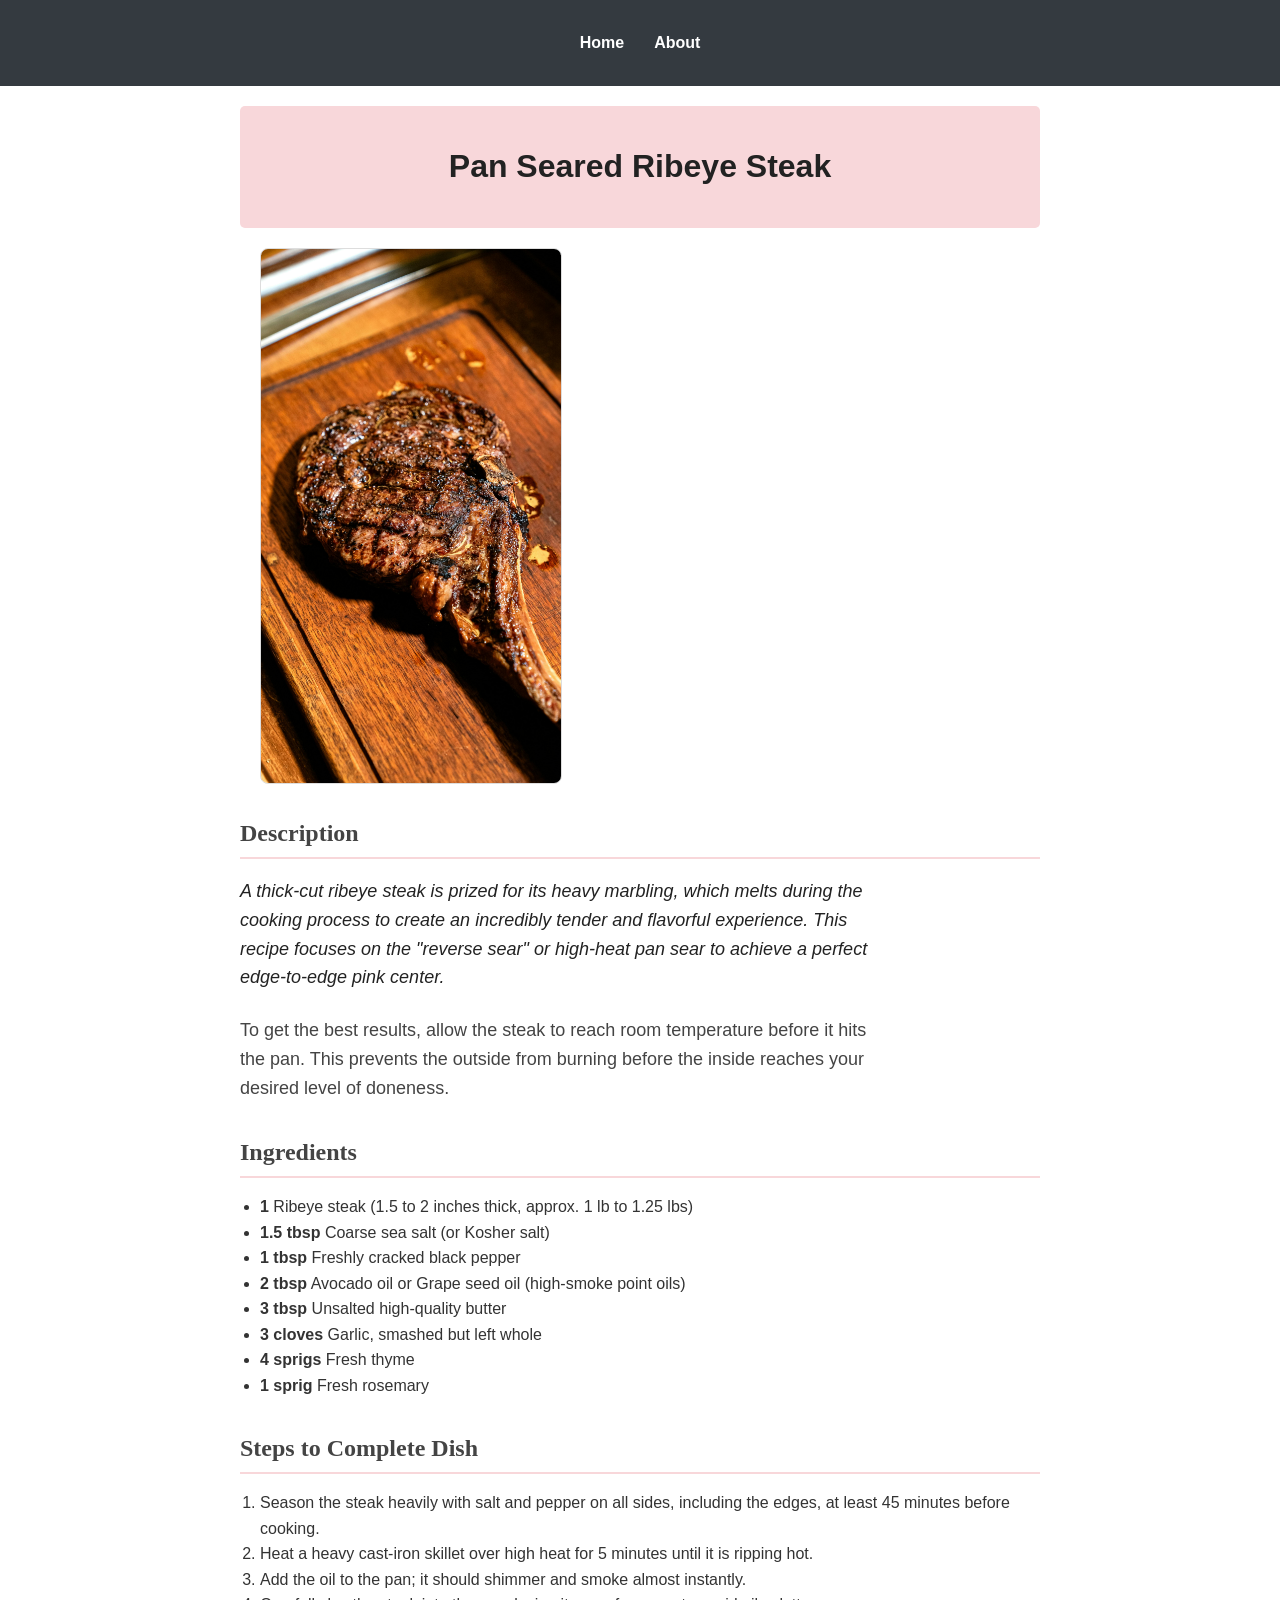
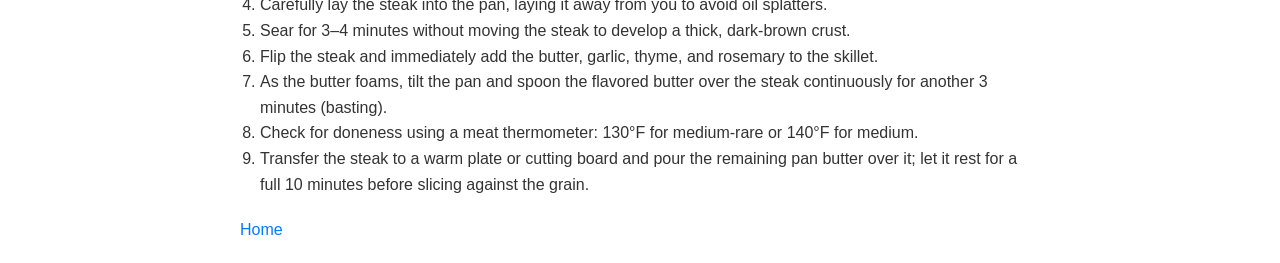
<file: recipes/ribeye.html>
<!DOCTYPE html>
<html lang="en">

    <head>
        <meta charset="UTF-8">
        <meta name="viewport" content="width=device-width, initial-scale=1.0">
        <title>Pan Seared Ribeye Steak</title>
        <link rel="stylesheet" href="/style.css">
    </head>

    <body>

        <!-- Navigation Bar -->
 <nav class="navbar">
    <div class="container">
        <ul class="nav-list">
            <li><a href="../index.html">Home</a></li>
            <li><a href="../about.html">About</a></li>
        </ul>
    </div>
</nav>

<!-- Main Content -->

        <div class="container">
        <div class="food-title">
        <h1>Pan Seared Ribeye Steak</h1>
        </div>
            <img src="../img/ribeye.jpg" alt="Image of a large cooked ribeye steak on a wood board" height="200" width="200">

            <h2>Description</h2>
            <p>A thick-cut ribeye steak is prized for its heavy marbling, which melts during the cooking process to create an incredibly tender and flavorful experience. This recipe focuses on the "reverse sear" or high-heat pan sear to achieve a perfect edge-to-edge pink center.</p>
            <p>To get the best results, allow the steak to reach room temperature before it hits the pan. This prevents the outside from burning before the inside reaches your desired level of doneness.</p>

            <h2>Ingredients</h2>
            <ul>
                <li><strong>1</strong> Ribeye steak (1.5 to 2 inches thick, approx. 1 lb to 1.25 lbs)</li>
                <li><strong>1.5 tbsp</strong> Coarse sea salt (or Kosher salt)</li>
                <li><strong>1 tbsp</strong> Freshly cracked black pepper</li>
                <li><strong>2 tbsp</strong> Avocado oil or Grape seed oil (high-smoke point oils)</li>
                <li><strong>3 tbsp</strong> Unsalted high-quality butter</li>
                <li><strong>3 cloves</strong> Garlic, smashed but left whole</li>
                <li><strong>4 sprigs</strong> Fresh thyme</li>
                <li><strong>1 sprig</strong> Fresh rosemary</li>
            </ul>

            <h2>Steps to Complete Dish</h2>
            <ol>
                <li>Season the steak heavily with salt and pepper on all sides, including the edges, at least 45 minutes before cooking.</li>
                <li>Heat a heavy cast-iron skillet over high heat for 5 minutes until it is ripping hot.</li>
                <li>Add the oil to the pan; it should shimmer and smoke almost instantly.</li>
                <li>Carefully lay the steak into the pan, laying it away from you to avoid oil splatters.</li>
                <li>Sear for 3–4 minutes without moving the steak to develop a thick, dark-brown crust.</li>
                <li>Flip the steak and immediately add the butter, garlic, thyme, and rosemary to the skillet.</li>
                <li>As the butter foams, tilt the pan and spoon the flavored butter over the steak continuously for another 3 minutes (basting).</li>
                <li>Check for doneness using a meat thermometer: 130°F for medium-rare or 140°F for medium.</li>
                <li>Transfer the steak to a warm plate or cutting board and pour the remaining pan butter over it; let it rest for a full 10 minutes before slicing against the grain.</li>
            </ol>
                <a href="../index.html">Home</a>
        </div>
    </body>

    </html>
</file>
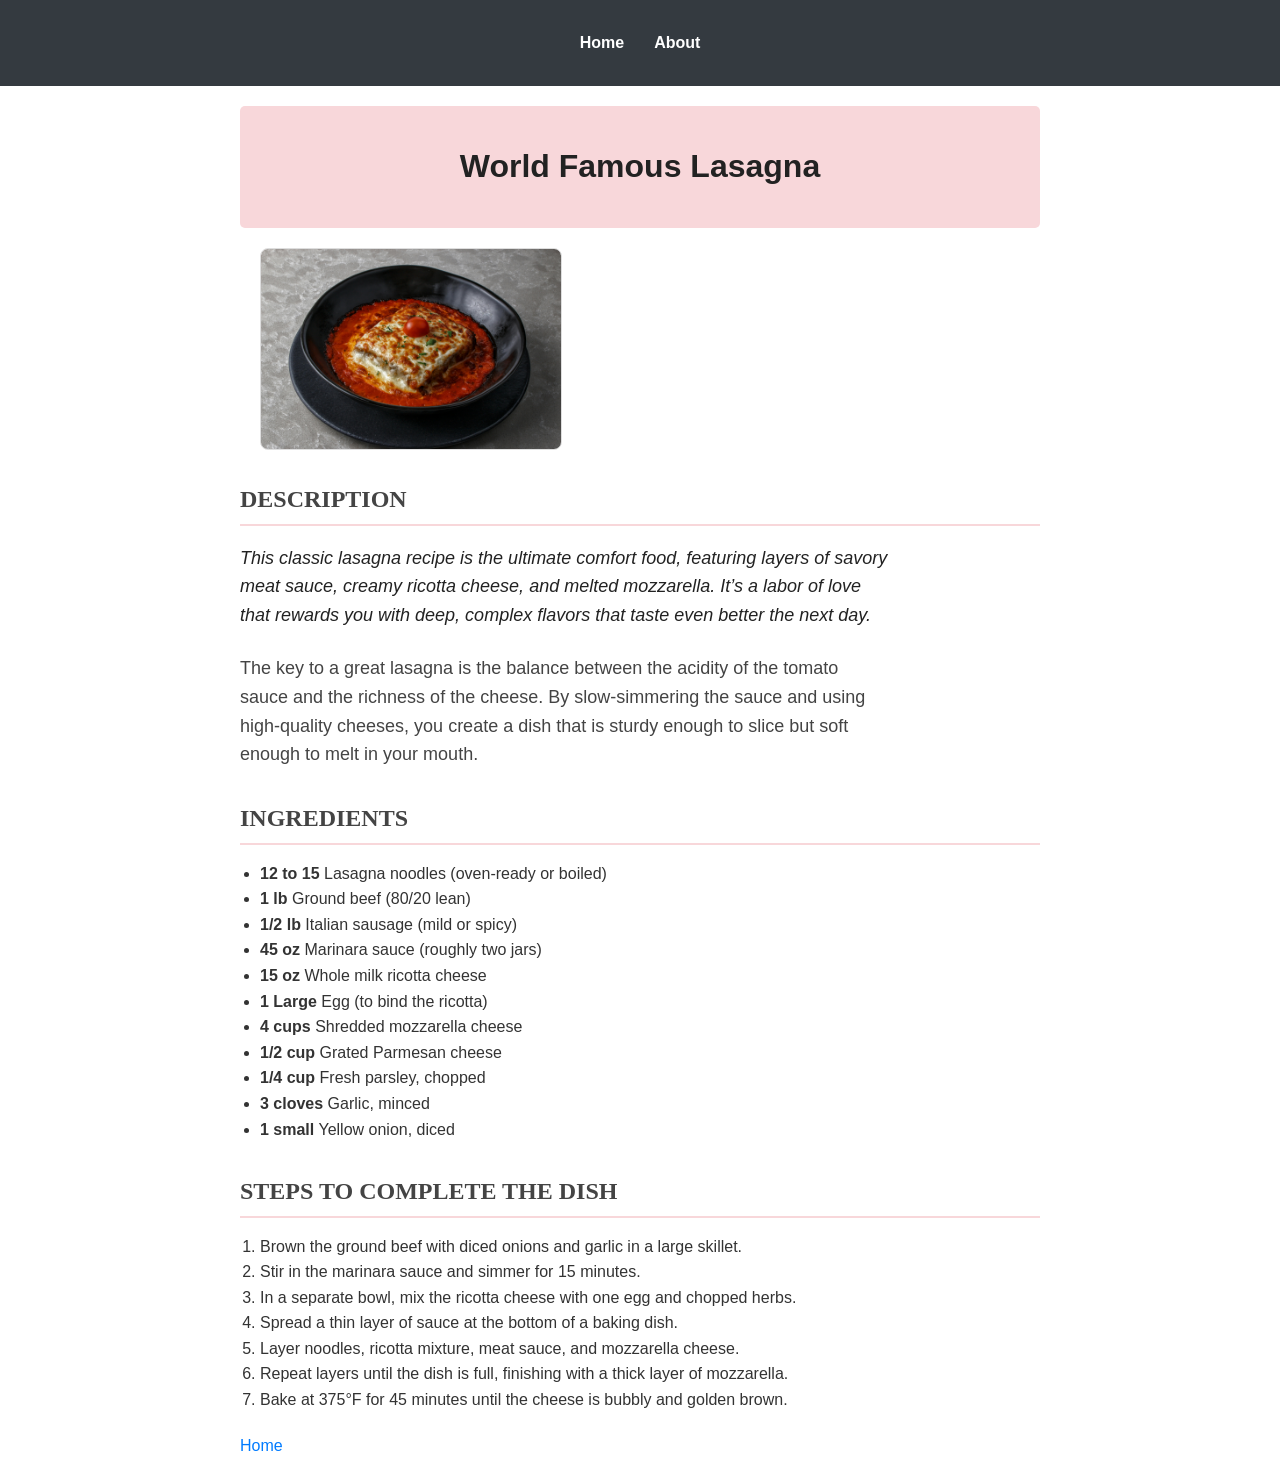
<file: recipes/world-famous-lasagna.html>
<!DOCTYPE html>
<html lang="en">


<head>
    <meta charset="UTF-8">
    <meta name="viewport" content="width=device-width, initial-scale=1.0">
    <title>World Famous Lasagna</title>
    <link rel="stylesheet" href="../style.css">
</head>

<body>

 <nav class="navbar">
    <div class="container">
        <ul class="nav-list">
            <li><a href="../index.html">Home</a></li>
            <li><a href="../about.html">About</a></li>
        </ul>
    </div>
</nav>

 
    <div class="container">
    <div class="food-title">
    <h1>World Famous Lasagna</h1>
    </div>

    <img src="../img/world-famous-lasagna.jpg" alt="Picture of the World Famous Lasagna" height="200" width="200">

     <h2>DESCRIPTION</h2>
            <p>
                This classic lasagna recipe is the ultimate comfort food, featuring layers of savory meat sauce, creamy ricotta cheese, and melted mozzarella. It’s a labor of love that rewards you with deep, complex flavors that taste even better the next day.
            </p>
            <p>
                The key to a great lasagna is the balance between the acidity of the tomato sauce and the richness of the cheese. By slow-simmering the sauce and using high-quality cheeses, you create a dish that is sturdy enough to slice but soft enough to melt in your mouth.
            </p>

            <h2>INGREDIENTS</h2>
            <ul>
                <li><strong>12 to 15</strong> Lasagna noodles (oven-ready or boiled)</li>
                <li><strong>1 lb</strong> Ground beef (80/20 lean)</li>
                <li><strong>1/2 lb</strong> Italian sausage (mild or spicy)</li>
                <li><strong>45 oz</strong> Marinara sauce (roughly two jars)</li>
                <li><strong>15 oz</strong> Whole milk ricotta cheese</li>
                <li><strong>1 Large</strong> Egg (to bind the ricotta)</li>
                <li><strong>4 cups</strong> Shredded mozzarella cheese</li>
                <li><strong>1/2 cup</strong> Grated Parmesan cheese</li>
                <li><strong>1/4 cup</strong> Fresh parsley, chopped</li>
                <li><strong>3 cloves</strong> Garlic, minced</li>
                <li><strong>1 small</strong> Yellow onion, diced</li>
                </ul>

                <h2>STEPS TO COMPLETE THE DISH</h2>
                <ol>
                    <li>Brown the ground beef with diced onions and garlic in a large skillet.</li>
                    <li>Stir in the marinara sauce and simmer for 15 minutes.</li>
                    <li>In a separate bowl, mix the ricotta cheese with one egg and chopped herbs.</li>
                    <li>Spread a thin layer of sauce at the bottom of a baking dish.</li>
                    <li>Layer noodles, ricotta mixture, meat sauce, and mozzarella cheese.</li>
                    <li>Repeat layers until the dish is full, finishing with a thick layer of mozzarella.</li>
                    <li>Bake at 375°F for 45 minutes until the cheese is bubbly and golden brown.</li>
                </ol>

    <a href="../index.html">Home</a>
            </div>
</body>

</html>
</file>
<file: style.css>
.food-title {
    background-color: #f8d7da;
    padding: 10px;
    border-radius: 5px;
    text-align: center;
    padding: 20px;
}

body {
    font-family: Arial, sans-serif;
    line-height: 1.6;
    margin: 0;
    padding: 0;
    color: #333;
}

.main-page-title {
    background-color: #f8d7da;
    padding: 10px;
    border-radius: 5px;
    margin-bottom: 20px;
    text-align: center;

    max-width: 400px;
    margin-left: auto;
    margin-right: auto;

    text-align: left;
}

img {
display: block;
margin: 20px;
width: 300px;
height: auto;
object-fit: cover;
border-radius: 8px;
border: 1px solid #ddd;
}

h1 {
    color: #222;
    text-align: center;
    margin-top: 20px;
}

h2 {
    font-family: Georgia, serif;
    color: #444;
    margin-top: 30px;
    margin-bottom: 10px;
    padding-bottom: 5px;
    border-bottom: 2px solid #f8d7da

}

a {
    color: #007bff;
    text-decoration: none;
}

a:hover {
    text-decoration: underline;
}

ul, ol {
    padding-left: 20px;
    margin-bottom: 20px;
}

.container {
    max-width: 800px;
    margin: 0 auto;
    padding: 20px;
}

.main-page-title,.food-title {
background-color: #f8d7da;
padding: 15px;
border-radius:5px;
margin-bottom: 20px;
}

.navbar {
    background-color: #343a40;
    padding: 10px;
}

.nav-list {
    list-style-type: none;
    margin:0;
    padding: 0;
    display: flex;
    justify-content: center;
}

.nav-list li {
margin: 0 15px
}

.nav-list a {
    color: #fff;
    font-weight: bold;
    text-decoration: none;
}

.nav-list a:hover {
    text-decoration: underline;
}

p {
    font-size: 18px;
    line-height: 1.6;
    margin-bottom: 1.5rem;
    color: #444;
}

.container p:first-of-type {
    font-weight: 500;
    color: #222;
    font-style: italic;
}

.container p {
text-align: left;
max-width: 65ch;
}
</file>
